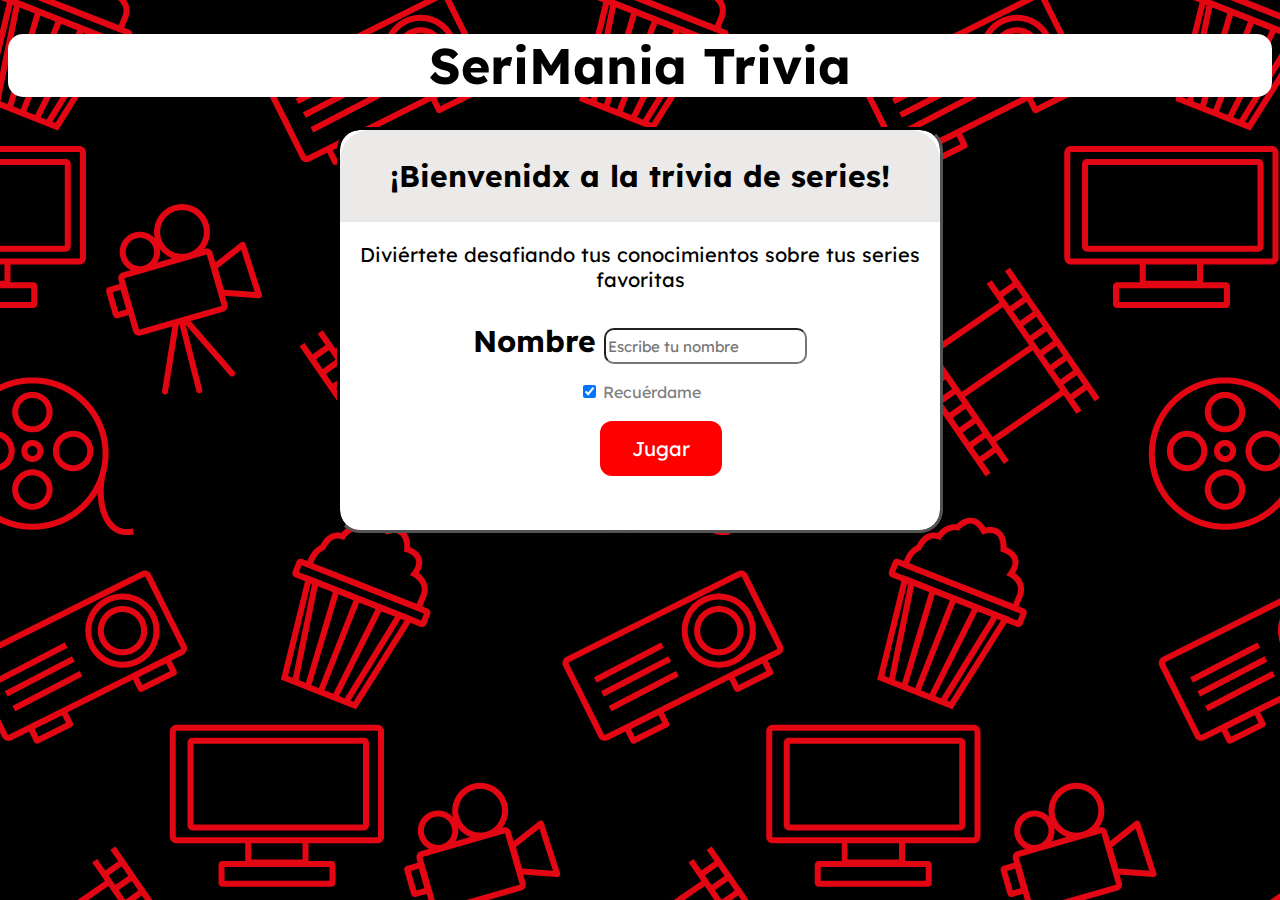
<file: index.html>
<!DOCTYPE html>
<html lang="en">

<head>
    <meta charset="UTF-8">
    <meta name="viewport" content="width=device-width, initial-scale=1.0">
    <link rel="stylesheet" href="CSS/style.css">
    <link rel="preconnect" href="https://fonts.googleapis.com">
    <link rel="preconnect" href="https://fonts.gstatic.com" crossorigin>
    <link href="https://fonts.googleapis.com/css2?family=Lexend:wght@100..900&display=swap" rel="stylesheet">
    <title>Trivia</title>
</head>

<body>
    <h1>SeriMania Trivia</h1>
    <div class="inicio">
        <div class="bienvenida">
            <h2 class="titulo_marca">¡Bienvenidx a la trivia de series!</h2>
        </div>

        <div class="container">
            <p class="frase">Diviértete desafiando tus conocimientos sobre tus series favoritas</p>
        </div>

        <div class="form">
            <div class="name">
                <label for="name"><b>Nombre</b></label>
                <input type="text" id="name" name="name" placeholder="Escribe tu nombre" autocomplete="name" required>
            </div>
        </div>

        <div class="remember">
            <label>
                <input type="checkbox" class="check" checked="checked" name="recuerdame" autocomplete="remember-me"> Recuérdame
            </label>
        </div>

        <button id="Boton" onclick="participante()">Jugar</button>
    </div>

    <script src="JS/script.js"></script>
</body>

</html>
</file>
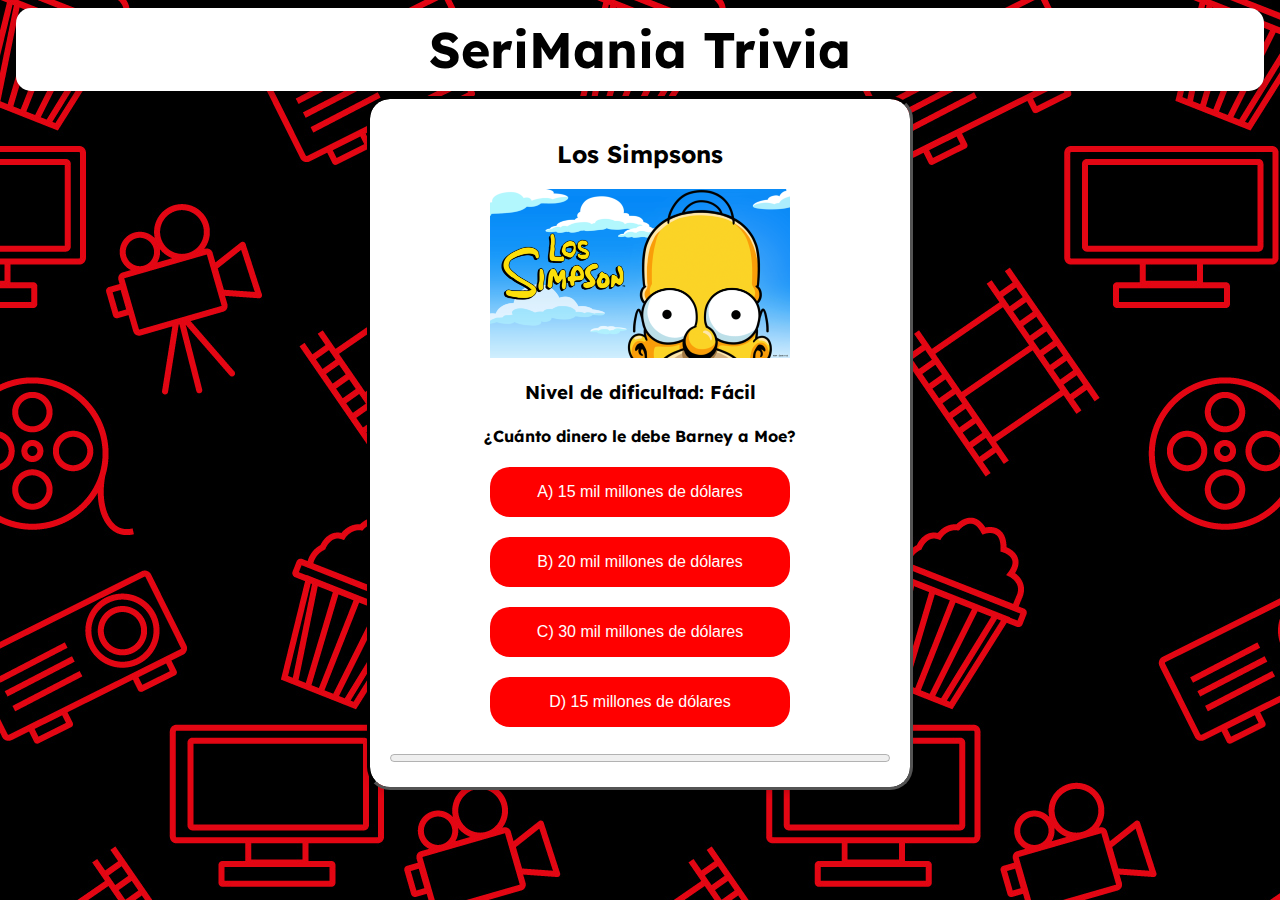
<file: animadas.html>
<!DOCTYPE html>
<html lang="es">

<head>
    <meta charset="UTF-8">
    <meta name="viewport" content="width=device-width, initial-scale=1.0">
    <link rel="stylesheet" href="CSS/animadas.css">
    <link rel="preconnect" href="https://fonts.googleapis.com">
    <link rel="preconnect" href="https://fonts.gstatic.com" crossorigin>
    <link href="https://fonts.googleapis.com/css2?family=Lexend:wght@100..900&display=swap" rel="stylesheet">

    <title>Preguntas sobre series animadas</title>
</head>

<body>
    <div class="presentacion">
        <div class="marca">
            <h1 class="titulo_marca">SeriMania Trivia</h1>
        </div>
        <div class="container">
            <h2 class="tserie" id="serie">Nombre de la serie</h2>
            <img id="imagen_pregunta" src="RECURSOS/simpson.png" alt="Imagen Simpson" style="width: 300px; height: auto;" loading="lazy" >

            <br>

            <h3 id="dificultad" class="dificultad">Nivel de dificultad: </h3>
            <div id="pregunta-container" class="animadas">
                <h4 id="pregunta">¿Cómo se llamaba Ladybug?</h4>

                <div class="opciones">
                    <button id="op1">Opción 1</button>
                    <button id="op2">Opción 2</button>
                    <button id="op3">Opción 3</button>
                    <button id="op4">Opción 4</button>
                </div>
            </div>
            <br>

            <div class="avance">
                <progress id="barra_progreso" max="100" value="10" style="width: 100%;"></progress>
            </div>

        </div>
    </div>
    <script src="JS/animadas.js"></script>
</body>

</html>
</file>
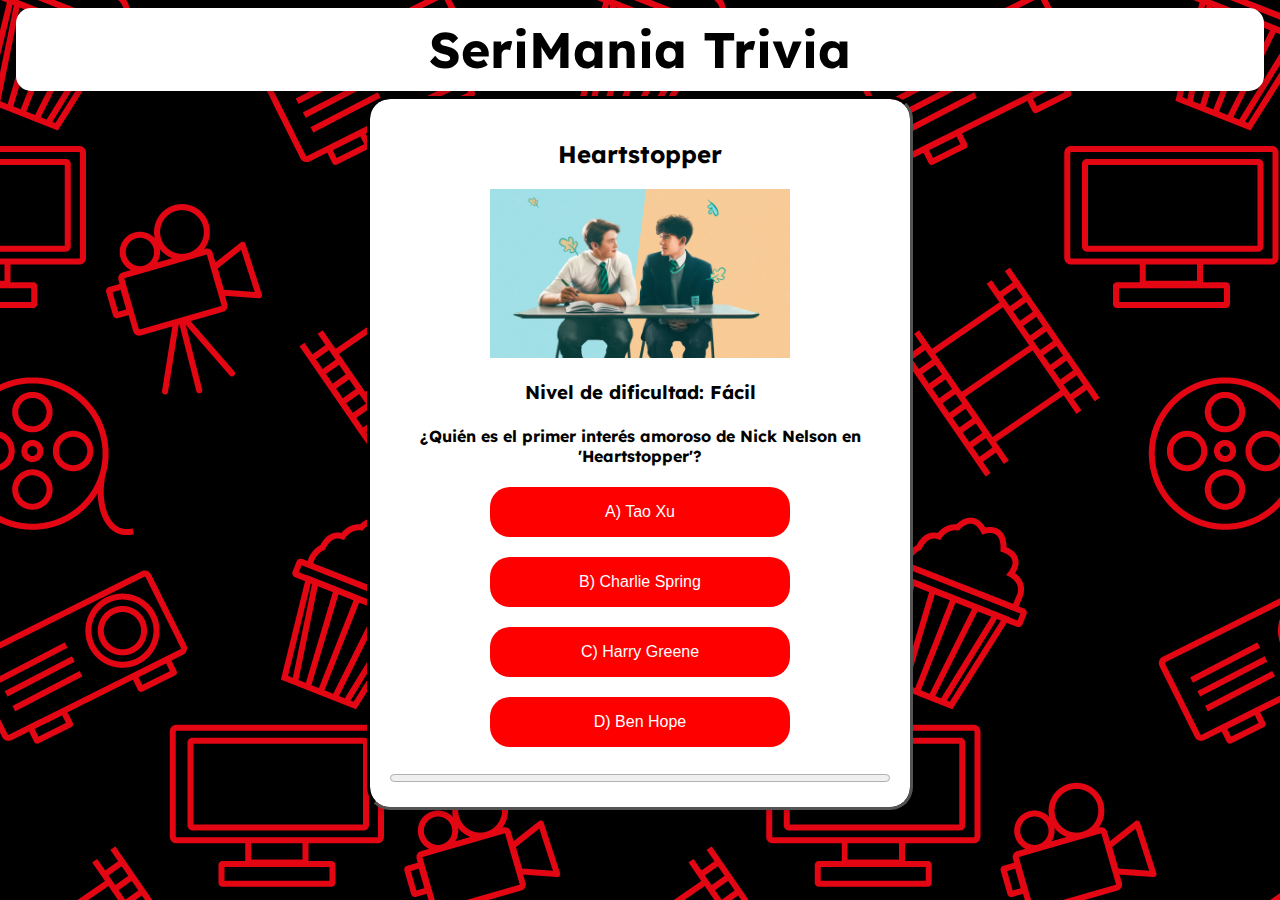
<file: juveniles.html>
<!DOCTYPE html>
<html lang="es">

<head>
    <meta charset="UTF-8">
    <meta name="viewport" content="width=device-width, initial-scale=1.0">
    <link rel="stylesheet" href="CSS/juveniles.css">
    <link rel="preconnect" href="https://fonts.googleapis.com">
    <link rel="preconnect" href="https://fonts.gstatic.com" crossorigin>
    <link href="https://fonts.googleapis.com/css2?family=Lexend:wght@100..900&display=swap" rel="stylesheet">


    <title>Preguntas sobre series juveniles</title>
</head>

<body>
    <div class="presentacion">
        <div class="marca">
            <h1 class="titulo_marca">SeriMania Trivia</h1>
        </div>
        <div class="container">
            <h2 class="tserie" id="serie">Nombre de la serie</h2>
            <img id="imagen_pregunta" src="RECURSOS/simpson.png" alt="Imagen Simpson"
                style="width: 300px; height: auto;" loading="lazy">

            <br>

            <h3 id="dificultad" class="dificultad">Nivel de dificultad: </h3>
            <div id="pregunta-container" class="animadas">
                <h4 id="pregunta">¿Quién es el primer interés amoroso de Nick Nelson en 'Heartstopper'?</h4>

                <div class="opciones">
                    <button id="op1">Opción 1</button>
                    <button id="op2">Opción 2</button>
                    <button id="op3">Opción 3</button>
                    <button id="op4">Opción 4</button>
                </div>
            </div>
            <br>

            <div class="avance">
                <progress id="barra_progreso" max="100" value="10" style="width: 100%;"></progress>
            </div>

        </div>
    </div>
    <script src="JS/juveniles.js"></script>
</body>

</html>
</file>
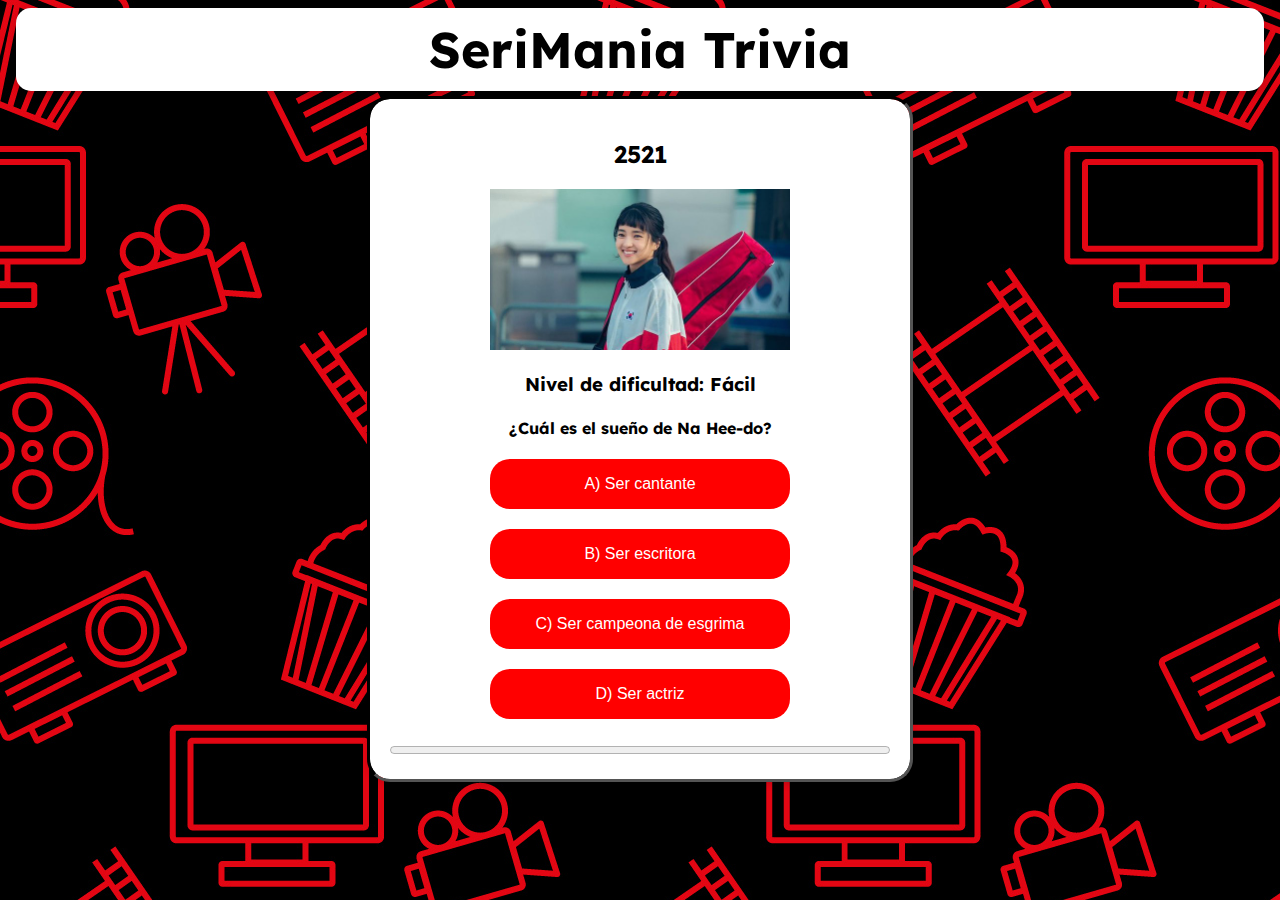
<file: kdrama.html>
<!DOCTYPE html>
<html lang="es">

<head>
    <meta charset="UTF-8">
    <meta name="viewport" content="width=device-width, initial-scale=1.0">
    <link rel="stylesheet" href="CSS/kdrama.css">
    <link rel="preconnect" href="https://fonts.googleapis.com">
    <link rel="preconnect" href="https://fonts.gstatic.com" crossorigin>
    <link href="https://fonts.googleapis.com/css2?family=Lexend:wght@100..900&display=swap" rel="stylesheet">
    <title>Preguntas sobre kdramas</title>
</head>

<body>
    <div class="presentacion">
        <div class="marca">
            <h1 class="titulo_marca">SeriMania Trivia</h1>
        </div>
        <div class="container">
            <h2 class="tserie" id="serie">Nombre de la serie</h2>
            <img id="imagen_pregunta" src="RECURSOS/2521.jpg" alt="Imagen 2521" style="width: 300px; height: auto;" loading="lazy">

            <br>

            <h3 id="dificultad" class="dificultad">Nivel de dificultad:</h3>
            <div id="pregunta-container" class="animadas">
                <h4 id="pregunta">Pregunta</h4>

                <div class="opciones">
                    <button id="op1">Opción 1</button>
                    <button id="op2">Opción 2</button>
                    <button id="op3">Opción 3</button>
                    <button id="op4">Opción 4</button>
                </div>
            </div>
            <br>

            <div class="avance">
                <progress id="barra_progreso" max="100" value="10" style="width: 100%;"></progress>
            </div>

        </div>
    </div>
    <script src="JS/kdrama.js"></script>
</body>

</html>
</file>
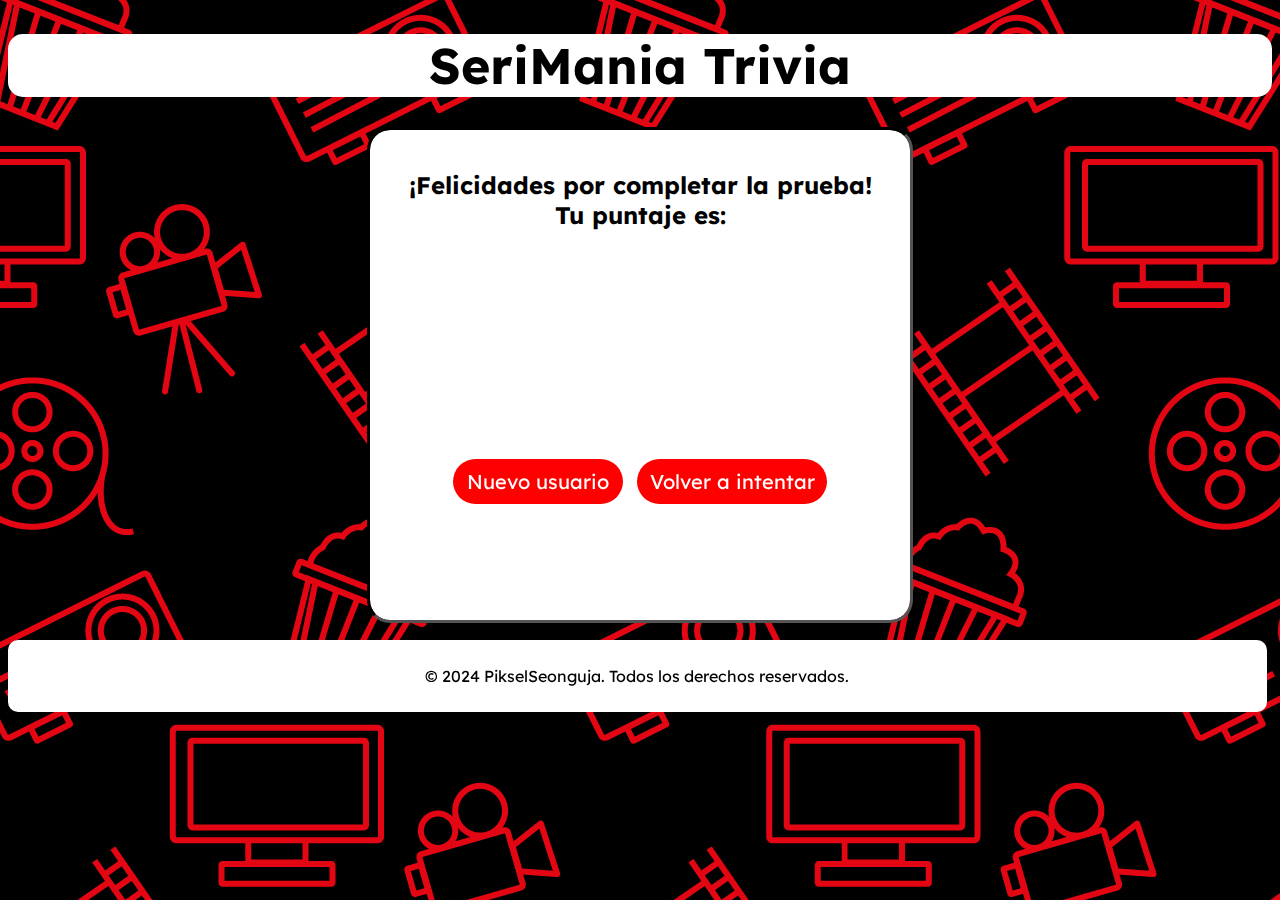
<file: Pfinal.html>
<!DOCTYPE html>
<html lang="es">

<head>
  <meta charset="UTF-8">
  <meta name="viewport" content="width=device-width, initial-scale=1.0">
  <link rel="stylesheet" href="CSS/Pfinal.css">
  <link rel="preconnect" href="https://fonts.googleapis.com">
  <link rel="preconnect" href="https://fonts.gstatic.com" crossorigin>
  <link href="https://fonts.googleapis.com/css2?family=Lexend:wght@100..900&display=swap" rel="stylesheet">
  <title>Puntaje final</title>
</head>

<body>
  <div class="presentacion">
    <div class="marca">
      <h1 class="titulo_marca">SeriMania Trivia</h1>
    </div>

    <div class="container">
      <h2 class="frase">¡Felicidades por completar la prueba! <br> Tu puntaje es:</h2>
      <div class="puntaje">
        <h3 id="puntaje">###</h3>
      </div>
      <iframe class="gif_win" src="https://giphy.com/embed/Q8DboCsgGi2OM79aM5" width="480" height="271" frameborder="0" allowfullscreen></iframe>
      <br>
      <div id="puntajes"></div>
      <div class="index">
        <a href="index.html" id="button" class="boton">Nuevo usuario</a>
      </div>
      <div class="categorias">
        <a href="menucatego.html" id="button" class="boton">Volver a intentar</a>
      </div>
    </div>
  </div>
  <script>
    function obtenerParametroURL(nombre) {
      nombre = nombre.replace(/[\[]/, '\\[').replace(/[\]]/, '\\]');

      var regex = new RegExp('[\\?&]' + nombre + '=([^&#]*)');
      var resultados = regex.exec(location.search);

      return resultados === null ? '' : decodeURIComponent(resultados[1].replace(/\+/g, ' '));
    }


    var puntaje = obtenerParametroURL('puntaje');
    document.getElementById('puntaje').textContent = puntaje;
  </script>
  <footer>
    <p>&copy; 2024 PikselSeonguja. Todos los derechos reservados.</p>
  </footer>
</body>

</html>
</file>
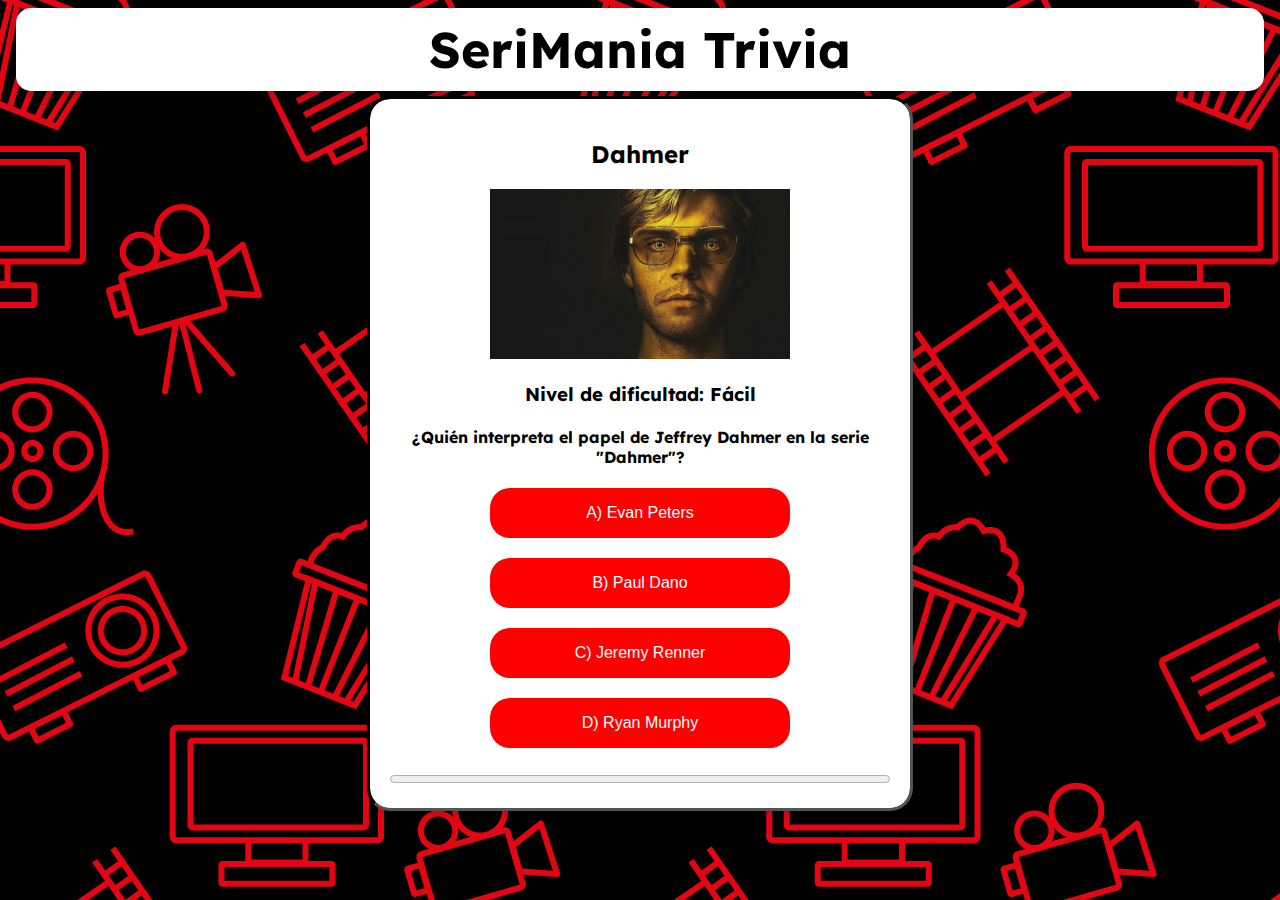
<file: suspenso.html>
<!DOCTYPE html>
<html lang="es">

<head>
    <meta charset="UTF-8">
    <meta name="viewport" content="width=device-width, initial-scale=1.0">
    <link rel="stylesheet" href="CSS/suspenso.css">
    <link rel="preconnect" href="https://fonts.googleapis.com">
    <link rel="preconnect" href="https://fonts.gstatic.com" crossorigin>
    <link href="https://fonts.googleapis.com/css2?family=Lexend:wght@100..900&display=swap" rel="stylesheet">


    <title>Preguntas sobre series de suspenso y triller</title>
</head>

<body>
    <div class="presentacion">
        <div class="marca">
            <h1 class="titulo_marca">SeriMania Trivia</h1>
        </div>
        <div class="container">
            <h2 class="tserie" id="serie">Nombre de la serie</h2>
            <img id="imagen_pregunta" src="RECURSOS/dahmer.jpg" alt="Imagen" style="width: 300px; height: auto;"
                loading="lazy">

            <br>

            <h3 id="dificultad" class="dificultad">Nivel de dificultad: </h3>
            <div id="pregunta-container" class="animadas">
                <h4 id="pregunta">¿Quién interpreta el papel de Jeffrey Dahmer en la serie 'Dahmer'?</h4>

                <div class="opciones">
                    <button id="op1">Opción 1</button>
                    <button id="op2">Opción 2</button>
                    <button id="op3">Opción 3</button>
                    <button id="op4">Opción 4</button>
                </div>
            </div>
            <br>

            <div class="avance">
                <progress id="barra_progreso" max="100" value="10" style="width: 100%;"></progress>
            </div>

        </div>
    </div>
</body>
<script src="JS/suspenso.js"></script>


</html>
</file>
<file: CSS/style.css>
body {
  background-image: url("../RECURSOS/TRIVIA-CHICAS-TEC.jpg");
  font-family: Lexend;
}

h1 {
  text-align: center;
  background-color: white;
  border-radius: 15px;
  font-size: 50px;
}

.inicio {
  background-color: white;
  width: 600px;
  height: 400px;
  margin: auto;
  border-radius: 20px;
  outline-style: inset;
}

.bienvenida {
  color: rgb(0, 0, 0);
  font-size: 20px;
  text-align: center;
  margin-bottom: 0px;
  padding: 2px;
  background-color: rgb(236, 233, 233);
  border-top-left-radius: 30px;
  border-top-right-radius: 30px;
}

.container {
  color: rgb(0, 0, 0);
  font-size: 20px;
  text-align: center;
  margin-top: 0px
}

.form {
  font-size: 30px;
  text-align: center;
  height: 30px;
  margin: 30px;
}

#name {
  font-family: Lexend;
  color: red;
  border-radius: 10px;
  height: 30px;
  font-size: 15px;
}

.remember {
  text-align: center;
  color: gray;
  height: 30px;
  margin: 5px;
}


.jugar {
  color: black;
  background-color: red;
  width: 200px;
  border-radius: 30px;
  margin: auto;
  text-align: center;
  font-size: 40px;
  padding: 5px;
}

button {
  background-color: #ff0000;
  border: none;
  color: white;
  padding: 15px 32px;
  text-align: center;
  text-decoration: none;
  display: inline-block;
  margin: 4px 2px;
  margin-left: 260px;
  cursor: pointer;
  border-radius: 12px;
  font-family: Lexend;
  font-size: 20px;
}

button:hover {
  background-color: #000000;
  color: white;
}


.jugar:hover {
  background-color: rgb(0, 0, 0);
  color: rgb(255, 0, 0);
}

a {
  text-decoration: none;
  color: white;
}
</file>
<file: CSS/animadas.css>
body {
  background-image: url("../RECURSOS/TRIVIA-CHICAS-TEC.jpg");
  font-family: 'Lexend', sans-serif;
}

h1 {
  text-align: center;
  background-color: white;
  border-radius: 15px;
  font-size: 50px;
  padding: 10px;
  box-shadow: 0 4px 8px rgba(0, 0, 0, 0.2);
  margin: 8px;
}

.container {
  background-color: white;
  text-align: center;
  width: 500px;
  height: auto;
  padding: 20px;
  margin: auto;
  border-radius: 20px;
  outline-style: inset;
  box-shadow: 0 4px 8px rgba(0, 0, 0, 0.2);
}

.opciones {
  display: flex;
  flex-wrap: wrap;
  justify-content: space-between;
  margin-top: 20px;
  gap: 20px;
}

button {
  background-color: #ff0000;
  border: none;
  color: white;
  padding: 8px;
  margin: auto;
  text-align: center;
  width: 300px;
  text-decoration: none;
  font-size: 16px;
  border-radius: 20px;
  cursor: pointer;
  box-sizing: border-box;
  height: 50px;
  transition: background-color 0.3s ease, transform 0.3s ease;
}

button:hover {
  background-color: #000000;
  color: white;
  transform: scale(1.05);
}

button:active {
  background-color: #591c1c;
  transform: scale(0.95);
}

#barra_progreso {
  accent-color: #ff0000;
}
</file>
<file: CSS/juveniles.css>
body {
  background-image: url("../RECURSOS/TRIVIA-CHICAS-TEC.jpg");
  font-family: 'Lexend', sans-serif;
}

h1 {
  text-align: center;
  background-color: white;
  border-radius: 15px;
  font-size: 50px;
  padding: 10px;
  box-shadow: 0 4px 8px rgba(0, 0, 0, 0.2);
  margin: 8px;
}

.container {
  background-color: white;
  text-align: center;
  width: 500px;
  height: auto;
  padding: 20px;
  margin: auto;
  border-radius: 20px;
  outline-style: inset;
  box-shadow: 0 4px 8px rgba(0, 0, 0, 0.2);
}

.opciones {
  display: flex;
  flex-wrap: wrap;
  justify-content: space-between;
  margin-top: 20px;
  gap: 20px;
}

button {
  background-color: #ff0000;
  border: none;
  color: white;
  padding: 8px;
  margin: auto;
  text-align: center;
  width: 300px;
  text-decoration: none;
  font-size: 16px;
  border-radius: 20px;
  cursor: pointer;
  box-sizing: border-box;
  height: 50px;
  transition: background-color 0.3s ease, transform 0.3s ease;
}

button:hover {
  background-color: #000000;
  color: white;
  transform: scale(1.05);
}

button:active {
  background-color: #591c1c;
  transform: scale(0.95);
}
#barra_progreso {
  accent-color: #ff0000;
}
</file>
<file: CSS/kdrama.css>
body {
  background-image: url("../RECURSOS/TRIVIA-CHICAS-TEC.jpg");
  font-family: 'Lexend', sans-serif;
}

h1 {
  text-align: center;
  background-color: white;
  border-radius: 15px;
  font-size: 50px;
  padding: 10px;
  box-shadow: 0 4px 8px rgba(0, 0, 0, 0.2);
  margin: 8px;
}

.container {
  background-color: white;
  text-align: center;
  width: 500px;
  height: auto;
  padding: 20px;
  margin: auto;
  border-radius: 20px;
  outline-style: inset;
  box-shadow: 0 4px 8px rgba(0, 0, 0, 0.2);
}

.opciones {
  display: flex;
  flex-wrap: wrap;
  justify-content: space-between;
  margin-top: 20px;
  gap: 20px;
}

button {
  background-color: #ff0000;
  border: none;
  color: white;
  padding: 8px;
  margin: auto;
  text-align: center;
  width: 300px;
  text-decoration: none;
  font-size: 16px;
  border-radius: 20px;
  cursor: pointer;
  box-sizing: border-box;
  height: 50px;
  transition: background-color 0.3s ease, transform 0.3s ease;
}

button:hover {
  background-color: #000000;
  color: white;
  transform: scale(1.05);
}

button:active {
  background-color: #591c1c;
  transform: scale(0.95);
}
#barra_progreso {
  accent-color: #ff0000;
}
</file>
<file: CSS/Pfinal.css>
body {
  background-image: url("../RECURSOS/TRIVIA-CHICAS-TEC.jpg");
  font-family: Lexend;
}

h1 {
  text-align: center;
  background-color: white;
  border-radius: 15px;
  font-size: 50px;
}

.container {
  background-color: white;
  text-align: center;
  width: 500px;
  height: 450px;
  padding: 20px;
  margin: auto;
  border-radius: 20px;
  outline-style: inset;
}

.gif_win {
  height: 200px;
  width: 400px;
}

.index {
  display: inline-block;
  background-color: red;
  width: 150px;
  border-radius: 30px;
  margin: 5px;
  text-align: center;
  font-size: 20px;
  padding: 10px;
}

.index:hover {
  background-color: rgb(0, 0, 0);
  color: rgb(255, 0, 0);
}

.categorias {
  display: inline-block;
  background-color: red;
  width: 170px;
  border-radius: 30px;
  margin: 5px;
  text-align: center;
  font-size: 20px;
  padding: 10px;
}

.categorias:hover {
  background-color: rgb(0, 0, 0);
  color: rgb(255, 0, 0);
}

a {
  text-decoration: none;
  color: #ffffff;
}

footer {
  background-color: #ffffff;
  color: black;
  text-align: center;
  align-items: 5px;
  padding: 10px;
  width: 98%;
  margin-top: 20px;
  border-radius: 10px;
}
</file>
<file: CSS/suspenso.css>
body {
  background-image: url("../RECURSOS/TRIVIA-CHICAS-TEC.jpg");
  font-family: 'Lexend', sans-serif;
}

h1 {
  text-align: center;
  background-color: white;
  border-radius: 15px;
  font-size: 50px;
  padding: 10px;
  box-shadow: 0 4px 8px rgba(0, 0, 0, 0.2);
  margin: 8px;
}

.container {
  background-color: white;
  text-align: center;
  width: 500px;
  height: auto;
  padding: 20px;
  margin: auto;
  border-radius: 20px;
  outline-style: inset;
  box-shadow: 0 4px 8px rgba(0, 0, 0, 0.2);
}

.opciones {
  display: flex;
  flex-wrap: wrap;
  justify-content: space-between;
  margin-top: 20px;
  gap: 20px;
}

button {
  background-color: #ff0000;
  border: none;
  color: white;
  padding: 8px;
  margin: auto;
  text-align: center;
  width: 300px;
  text-decoration: none;
  font-size: 16px;
  border-radius: 20px;
  cursor: pointer;
  box-sizing: border-box;
  height: 50px;
  transition: background-color 0.3s ease, transform 0.3s ease;
}

button:hover {
  background-color: #000000;
  color: white;
  transform: scale(1.05);
}

button:active {
  background-color: #591c1c;
  transform: scale(0.95);
}

#barra_progreso {
  accent-color: #ff0000;
}
</file>
